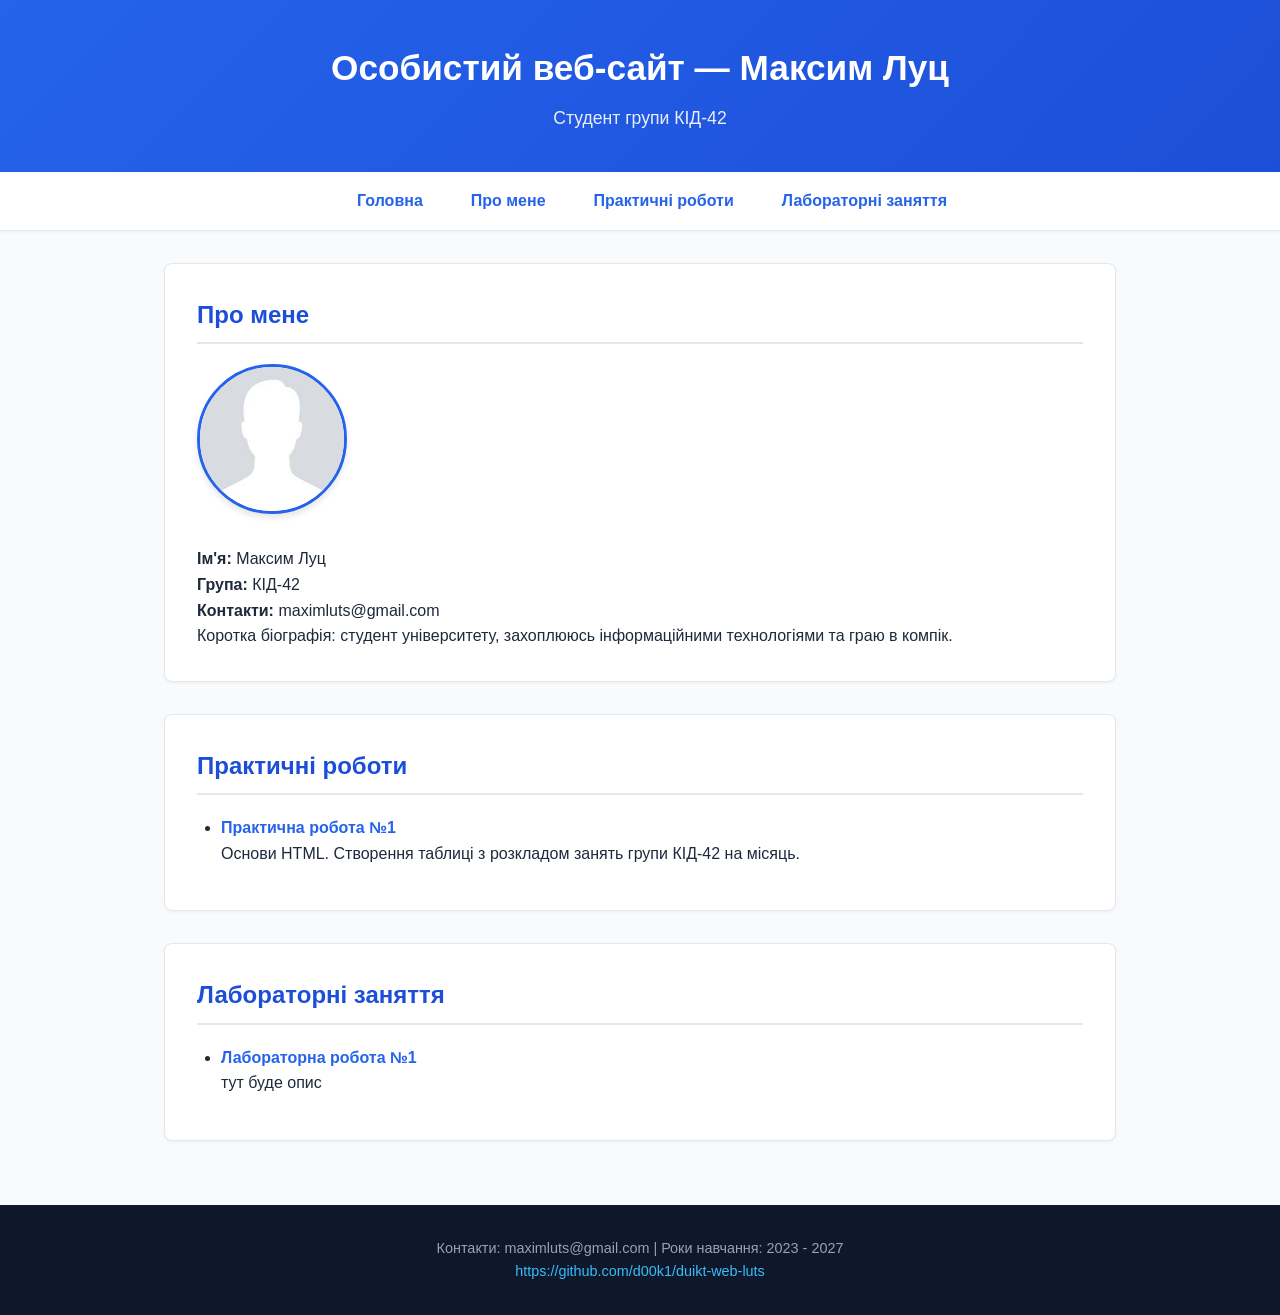
<file: index.html>
<!DOCTYPE html>
<html lang="uk">
<head>
    <meta charset="UTF-8">
    <meta name="viewport" content="width=device-width, initial-scale=1.0">
    <title>Особистий веб-сайт | Максим Луц</title>
    <link rel="stylesheet" href="./css/style.css">
</head>
<body>

    <!-- 1. шапка -->
    <header>
        <h1>Особистий веб-сайт — Максим Луц</h1>
        <p>Студент групи КІД-42</p>
    </header>

    <!-- 2. меню навігації -->
    <nav>
        <ul>
            <li><a href="#home">Головна</a></li>
            <li><a href="#about">Про мене</a></li>
            <li><a href="./pages/pracs1.html">Практичні роботи</a></li>
            <li><a href="./pages/labs.html">Лабораторні заняття</a></li>
        </ul>
    </nav>

    <!-- головний вміст -->
    <main>
        <!-- 3. "про мене" -->
        <section id="about">
            <h2>Про мене</h2>
            <div class="about-content">
                <img src="images/avatar-web.jpg" width="150" height="150" alt"Avatar">
                <div>
                    <p><strong>Ім'я:</strong> Максим Луц</p>
                    <p><strong>Група:</strong> КІД-42</p>
                    <p><strong>Контакти:</strong> maximluts@gmail.com</p>
                    <p>Коротка біографія: студент університету, захоплююсь інформаційними технологіями та граю в компік.</p>
                </div>
            </div>
        </section>

        <!-- 4. "практичні роботи" -->
        <section id="practicals">
            <h2>Практичні роботи</h2>
            <ul>
                <li>
                    <a href="./pages/pracs/prc1.html">Практична робота №1</a>
                    <p>Основи HTML. Створення таблиці з розкладом занять групи КІД-42 на місяць.</p>
                </li>
            </ul>
        </section>

        <!-- 5. "лабораторні заняття" -->
        <section id="labs">
            <h2>Лабораторні заняття</h2>
            <ul>
                <li>
                    <a href="./pages/labs.html">Лабораторна робота №1</a>
                    <p>тут буде опис</p>
                </li>
            </ul>
        </section>
    </main>

    <!-- 6. футер -->
    <footer>
        <p>Контакти: maximluts@gmail.com | Роки навчання: 2023 - 2027</p>
        <p><a href="https://github.com/d00k1" target="_blank">https://github.com/d00k1/duikt-web-luts</a></p>
    </footer>

</body>
</html>
</file>
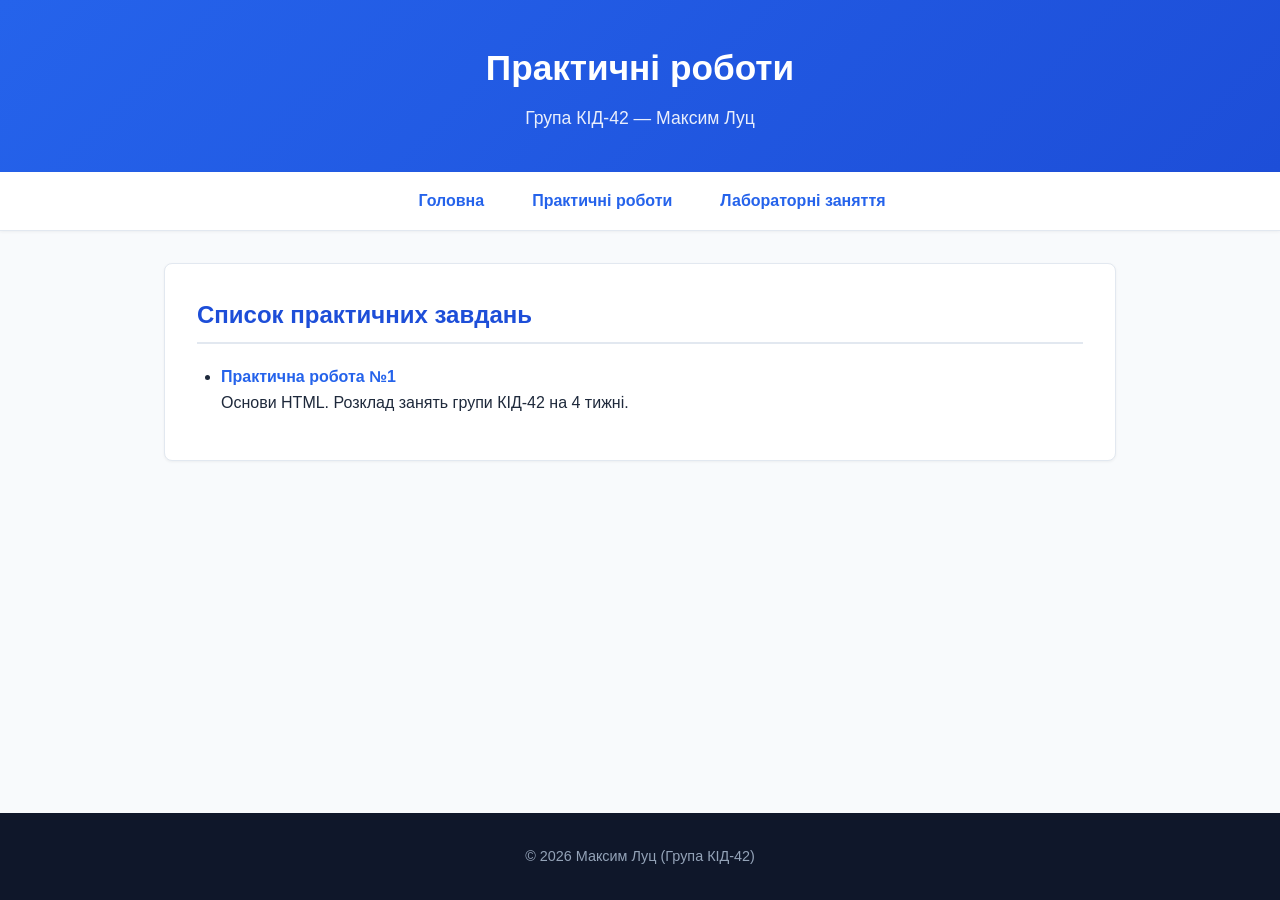
<file: pages/pracs1.html>
<!DOCTYPE html>
<html lang="uk">
<head>
    <meta charset="UTF-8">
    <title>Практичні роботи | Максим Луц</title>
    <!-- підйом з папки pages у корінь web до папки css -->
    <link rel="stylesheet" href="../css/style.css">
</head>
<body>
    <header>
        <h1>Практичні роботи</h1>
        <p>Група КІД-42 — Максим Луц</p>
    </header>
    
    <!-- навігація -->
    <nav>
        <ul>
            <!-- повернення на головну -->
            <li><a href="../index.html">Головна</a></li>
            <li><a href="./pracs1.html">Практичні роботи</a></li>
            <li><a href="./labs.html">Лабораторні заняття</a></li>
        </ul>
    </nav>

    <main>
        <section>
            <h2>Список практичних завдань</h2>
            <ul>
                <li>
                    <!-- перехід із pages/ у pracs/ prc1.html -->
                    <a href="/duikt-web-luts/pages/pracs/prc1.html">Практична робота №1</a>
                    <p>Основи HTML. Розклад занять групи КІД-42 на 4 тижні.</p>
                </li>
                <!-- prс2.html, ... -->
            </ul>
        </section>
    </main>

    <footer>
        <p>© 2026 Максим Луц (Група КІД-42)</p>
    </footer>
</body>
</html>
</file>
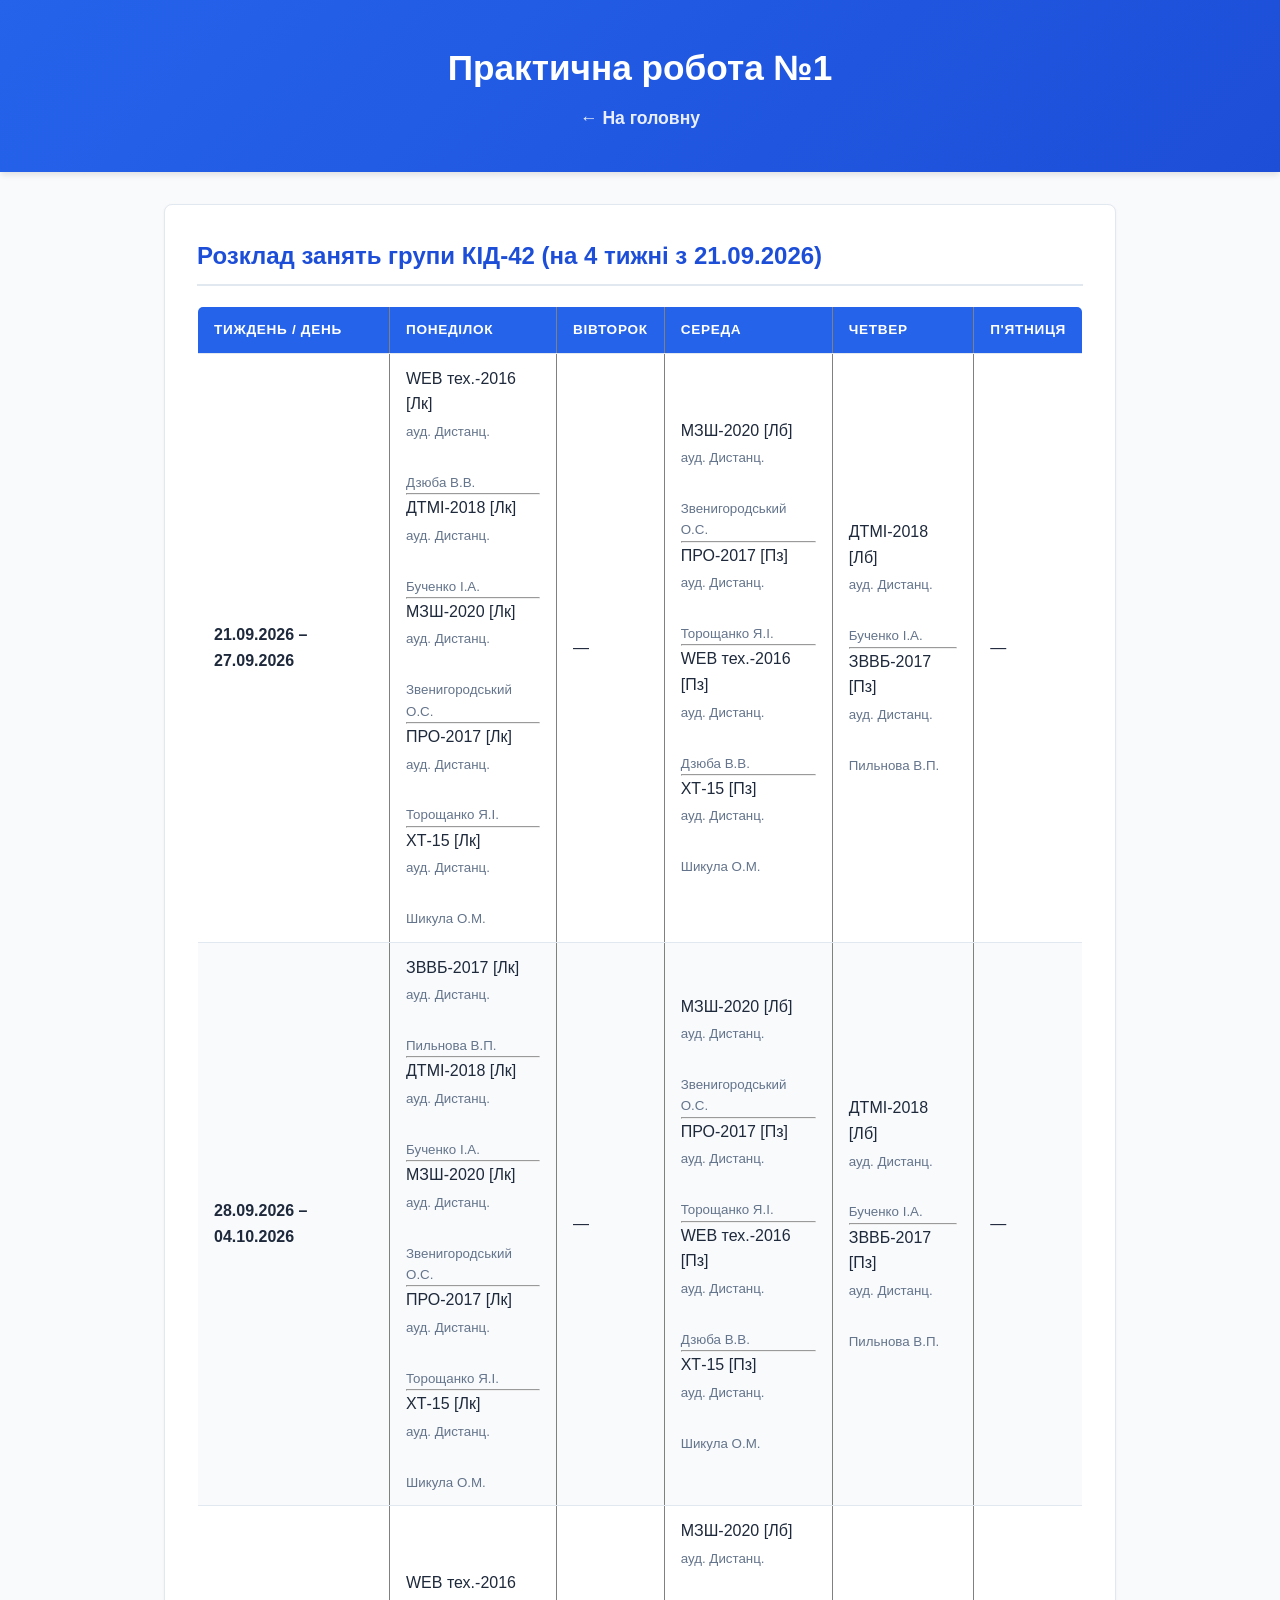
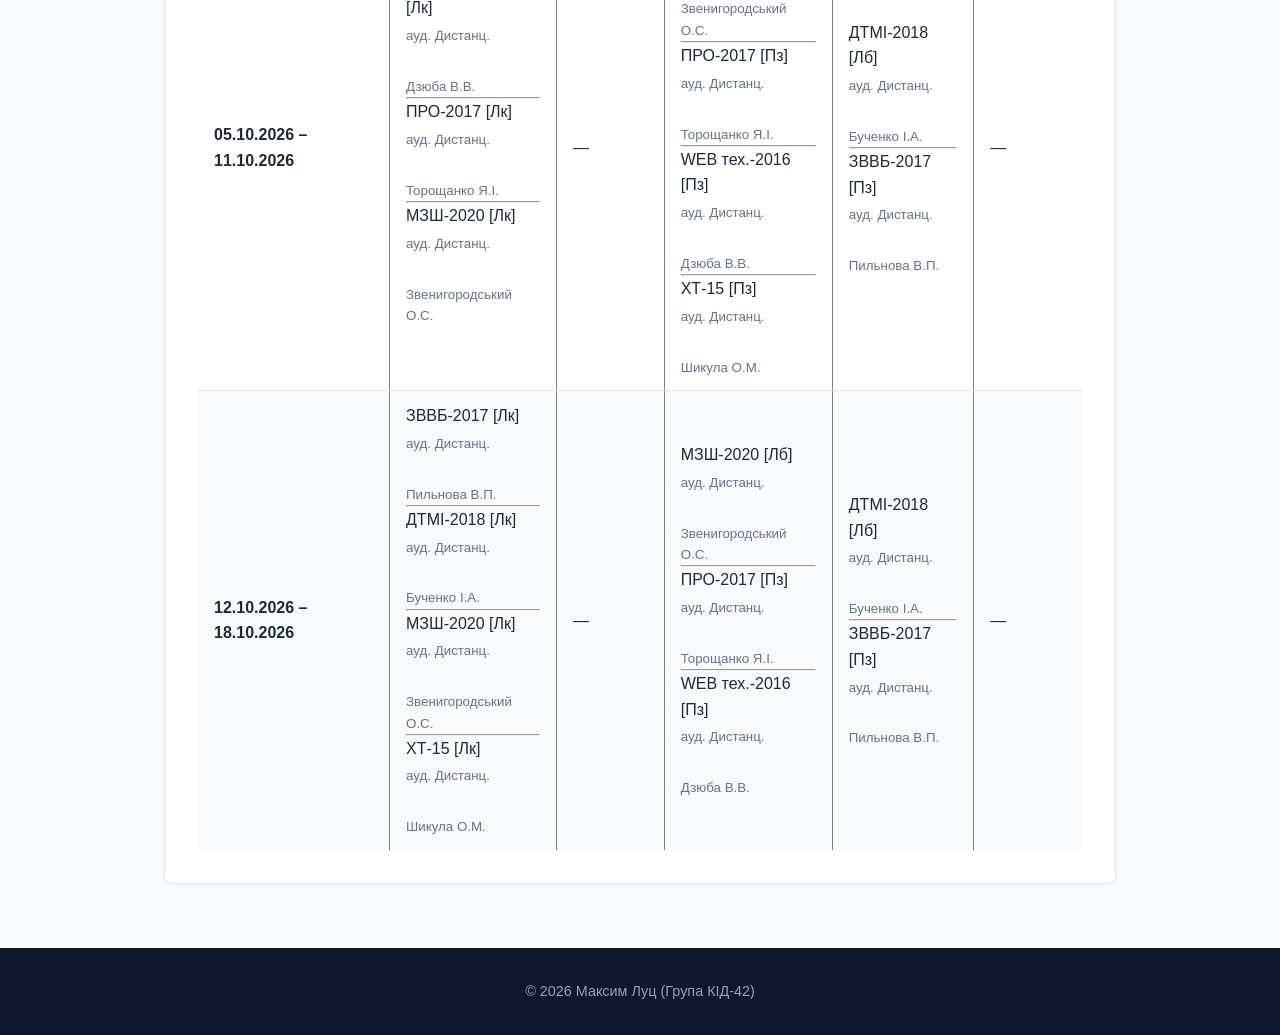
<file: pages/pracs/prc1.html>
<!DOCTYPE html>
<html lang="uk">
<head>
    <meta charset="UTF-8">
    <title>Практична робота №1 - Розклад | Максим Луц</title>
    <link rel="stylesheet" href="../../css/style.css">
</head>
<body>
    <header>
        <h1>Практична робота №1</h1>
        <p><a href="../../index.html">← На головну</a></p>
    </header>

    <main>
        <section>
            <h2>Розклад занять групи КІД-42 (на 4 тижні з 21.09.2026)</h2>
            <table border="1" cellpadding="8" cellspacing="0">
                <thead>
                    <tr>
                        <th>Тиждень / День</th>
                        <th>Понеділок</th>
                        <th>Вівторок</th>
                        <th>Середа</th>
                        <th>Четвер</th>
                        <th>П'ятниця</th>
                    </tr>
                </thead>
                <tbody>
                    <!-- тиждень 1 -->
                    <tr>
                        <td><strong>21.09.2026 – 27.09.2026</strong></td>
                        <td>
                            WEB тех.-2016 [Лк]<br><small>ауд. Дистанц.</small><br><small>Дзюба В.В.</small><hr>
                            ДТМІ-2018 [Лк]<br><small>ауд. Дистанц.</small><br><small>Бученко І.А.</small><hr>
                            МЗШ-2020 [Лк]<br><small>ауд. Дистанц.</small><br><small>Звенигородський О.С.</small><hr>
                            ПРО-2017 [Лк]<br><small>ауд. Дистанц.</small><br><small>Торощанко Я.І.</small><hr>
                            ХТ-15 [Лк]<br><small>ауд. Дистанц.</small><br><small>Шикула О.М.</small>
                        </td>
                        <td>—</td>
                        <td>
                            МЗШ-2020 [Лб]<br><small>ауд. Дистанц.</small><br><small>Звенигородський О.С.</small><hr>
                            ПРО-2017 [Пз]<br><small>ауд. Дистанц.</small><br><small>Торощанко Я.І.</small><hr>
                            WEB тех.-2016 [Пз]<br><small>ауд. Дистанц.</small><br><small>Дзюба В.В.</small><hr>
                            ХТ-15 [Пз]<br><small>ауд. Дистанц.</small><br><small>Шикула О.М.</small>
                        </td>
                        <td>
                            ДТМІ-2018 [Лб]<br><small>ауд. Дистанц.</small><br><small>Бученко І.А.</small><hr>
                            ЗВВБ-2017 [Пз]<br><small>ауд. Дистанц.</small><br><small>Пильнова В.П.</small>
                        </td>
                        <td>—</td>
                    </tr>

                    <!-- тиждень 2 -->
                    <tr>
                        <td><strong>28.09.2026 – 04.10.2026</strong></td>
                        <td>
                            ЗВВБ-2017 [Лк]<br><small>ауд. Дистанц.</small><br><small>Пильнова В.П.</small><hr>
                            ДТМІ-2018 [Лк]<br><small>ауд. Дистанц.</small><br><small>Бученко І.А.</small><hr>
                            МЗШ-2020 [Лк]<br><small>ауд. Дистанц.</small><br><small>Звенигородський О.С.</small><hr>
                            ПРО-2017 [Лк]<br><small>ауд. Дистанц.</small><br><small>Торощанко Я.І.</small><hr>
                            ХТ-15 [Лк]<br><small>ауд. Дистанц.</small><br><small>Шикула О.М.</small>
                        </td>
                        <td>—</td>
                        <td>
                            МЗШ-2020 [Лб]<br><small>ауд. Дистанц.</small><br><small>Звенигородський О.С.</small><hr>
                            ПРО-2017 [Пз]<br><small>ауд. Дистанц.</small><br><small>Торощанко Я.І.</small><hr>
                            WEB тех.-2016 [Пз]<br><small>ауд. Дистанц.</small><br><small>Дзюба В.В.</small><hr>
                            ХТ-15 [Пз]<br><small>ауд. Дистанц.</small><br><small>Шикула О.М.</small>
                        </td>
                        <td>
                            ДТМІ-2018 [Лб]<br><small>ауд. Дистанц.</small><br><small>Бученко І.А.</small><hr>
                            ЗВВБ-2017 [Пз]<br><small>ауд. Дистанц.</small><br><small>Пильнова В.П.</small>
                        </td>
                        <td>—</td>
                    </tr>

                    <!-- тиждень 3 -->
                    <tr>
                        <td><strong>05.10.2026 – 11.10.2026</strong></td>
                        <td>
                            WEB тех.-2016 [Лк]<br><small>ауд. Дистанц.</small><br><small>Дзюба В.В.</small><hr>
                            ПРО-2017 [Лк]<br><small>ауд. Дистанц.</small><br><small>Торощанко Я.І.</small><hr>
                            МЗШ-2020 [Лк]<br><small>ауд. Дистанц.</small><br><small>Звенигородський О.С.</small>
                        </td>
                        <td>—</td>
                        <td>
                            МЗШ-2020 [Лб]<br><small>ауд. Дистанц.</small><br><small>Звенигородський О.С.</small><hr>
                            ПРО-2017 [Пз]<br><small>ауд. Дистанц.</small><br><small>Торощанко Я.І.</small><hr>
                            WEB тех.-2016 [Пз]<br><small>ауд. Дистанц.</small><br><small>Дзюба В.В.</small><hr>
                            ХТ-15 [Пз]<br><small>ауд. Дистанц.</small><br><small>Шикула О.М.</small>
                        </td>
                        <td>
                            ДТМІ-2018 [Лб]<br><small>ауд. Дистанц.</small><br><small>Бученко І.А.</small><hr>
                            ЗВВБ-2017 [Пз]<br><small>ауд. Дистанц.</small><br><small>Пильнова В.П.</small>
                        </td>
                        <td>—</td>
                    </tr>

                    <!-- тиждень 4 -->
                    <tr>
                        <td><strong>12.10.2026 – 18.10.2026</strong></td>
                        <td>
                            ЗВВБ-2017 [Лк]<br><small>ауд. Дистанц.</small><br><small>Пильнова В.П.</small><hr>
                            ДТМІ-2018 [Лк]<br><small>ауд. Дистанц.</small><br><small>Бученко І.А.</small><hr>
                            МЗШ-2020 [Лк]<br><small>ауд. Дистанц.</small><br><small>Звенигородський О.С.</small><hr>
                            ХТ-15 [Лк]<br><small>ауд. Дистанц.</small><br><small>Шикула О.М.</small>
                        </td>
                        <td>—</td>
                        <td>
                            МЗШ-2020 [Лб]<br><small>ауд. Дистанц.</small><br><small>Звенигородський О.С.</small><hr>
                            ПРО-2017 [Пз]<br><small>ауд. Дистанц.</small><br><small>Торощанко Я.І.</small><hr>
                            WEB тех.-2016 [Пз]<br><small>ауд. Дистанц.</small><br><small>Дзюба В.В.</small>
                        </td>
                        <td>
                            ДТМІ-2018 [Лб]<br><small>ауд. Дистанц.</small><br><small>Бученко І.А.</small><hr>
                            ЗВВБ-2017 [Пз]<br><small>ауд. Дистанц.</small><br><small>Пильнова В.П.</small>
                        </td>
                        <td>—</td>
                    </tr>
                </tbody>
            </table>
        </section>
    </main>

    <footer>
        <p>© 2026 Максим Луц (Група КІД-42)</p>
    </footer>
</body>
</html>
</file>
<file: css/style.css>
/* основні налаштування та змінні */
:root {
    --primary-color: #2563eb;       /* Синій акцентний колір */
    --primary-dark: #1d4ed8;        /* Темніший відтінок для ховерів */
    --bg-color: #f8fafc;            /* Колір фону сторінки */
    --card-bg: #ffffff;             /* Фон карток/секцій */
    --text-color: #1e293b;          /* Основний колір тексту */
    --text-muted: #64748b;          /* Додатковий/приглушений текст */
    --border-color: #e2e8f0;        /* Колір ліній та рамки */
    --transition: all 0.3s ease;
}

* {
    box-sizing: border-box;
    margin: 0;
    padding: 0;
}

body {
    font-family: 'Arial', sans-serif;
    line-height: 1.6;
    background-color: var(--bg-color);
    color: var(--text-color);
    padding: 0;
    display: flex;
    flex-direction: column;
    min-height: 100vh;
}

/* шапка */
header {
    background: linear-gradient(135deg, var(--primary-color), var(--primary-dark));
    color: #ffffff;
    padding: 2.5rem 2rem;
    text-align: center;
    box-shadow: 0 4px 6px -1px rgba(0, 0, 0, 0.1);
}

header h1 {
    font-size: 2.2rem;
    margin-bottom: 0.5rem;
}

header p {
    font-size: 1.1rem;
    opacity: 0.9;
}

header a {
    color: #ffffff;
    text-decoration: none;
    font-weight: bold;
}

header a:hover {
    text-decoration: underline;
}

/* навігація */
nav {
    background-color: var(--card-bg);
    border-bottom: 1px solid var(--border-color);
    position: sticky;
    top: 0;
    z-index: 100;
    box-shadow: 0 1px 3px rgba(0,0,0,0.05);
}

nav ul {
    list-style: none;
    display: flex;
    justify-content: center;
    flex-wrap: wrap;
    max-width: 1000px;
    margin: 0 auto;
}

nav li {
    margin: 0;
}

nav a {
    display: block;
    padding: 1rem 1.5rem;
    color: var(--text-color);
    text-decoration: none;
    font-weight: 600;
    transition: var(--transition);
}

nav a:hover {
    color: var(--primary-color);
    background-color: #f1f5f9;
}

/* основний вміст */
main {
    flex: 1;
    max-width: 1000px;
    width: 100%;
    margin: 2rem auto;
    padding: 0 1.5rem;
}

section {
    background-color: var(--card-bg);
    border: 1px solid var(--border-color);
    border-radius: 8px;
    padding: 2rem;
    margin-bottom: 2rem;
    box-shadow: 0 1px 3px rgba(0, 0, 0, 0.05);
}

section h2 {
    color: var(--primary-dark);
    margin-bottom: 1.25rem;
    font-size: 1.5rem;
    border-bottom: 2px solid var(--border-color);
    padding-bottom: 0.5rem;
}

/* "про мене" */
.about-content {
    display: flex;
    gap: 2rem;
    align-items: center;
    flex-wrap: wrap;
}

.about-content img {
    border-radius: 50%;
    object-fit: cover;
    border: 3px solid var(--primary-color);
    box-shadow: 0 4px 6px rgba(0,0,0,0.1);
}

/* списки */
ul {
    padding-left: 1.5rem;
}

li {
    margin-bottom: 0.75rem;
}

li a {
    color: var(--primary-color);
    text-decoration: none;
    font-weight: 600;
}

li a:hover {
    text-decoration: underline;
}

/* таблиці (розклад) */
table {
    width: 100%;
    border-collapse: collapse;
    margin-top: 1rem;
    background-color: var(--card-bg);
    border-radius: 6px;
    overflow: hidden;
}

th, td {
    padding: 12px 16px;
    text-align: left;
    border-bottom: 1px solid var(--border-color);
}

th {
    background-color: var(--primary-color);
    color: #ffffff;
    font-weight: 600;
    text-transform: uppercase;
    font-size: 0.85rem;
    letter-spacing: 0.05em;
}

tbody tr:nth-child(even) {
    background-color: #f8fafc;
}

tbody tr:hover {
    background-color: #f1f5f9;
}

td small {
    color: var(--text-muted);
    display: block;
    margin-top: 4px;
}

/* футер */
footer {
    background-color: #0f172a;
    color: #94a3b8;
    text-align: center;
    padding: 2rem;
    margin-top: auto;
    font-size: 0.9rem;
}

footer a {
    color: #38bdf8;
    text-decoration: none;
}

footer a:hover {
    text-decoration: underline;
}

/* Адаптивність для мобільних пристроїв */
@media (max-width: 768px) {
    header h1 {
        font-size: 1.8rem;
    }
    
    .about-content {
        flex-direction: column;
        text-align: center;
    }

    nav ul {
        flex-direction: column;
        text-align: center;
    }

    nav a {
        padding: 0.75rem;
        border-bottom: 1px solid #f1f5f9;
    }

    table {
        display: block;
        overflow-x: auto; /* Додає горизонтальний скрол для таблиці на вузьких екранах */
    }
}
</file>
